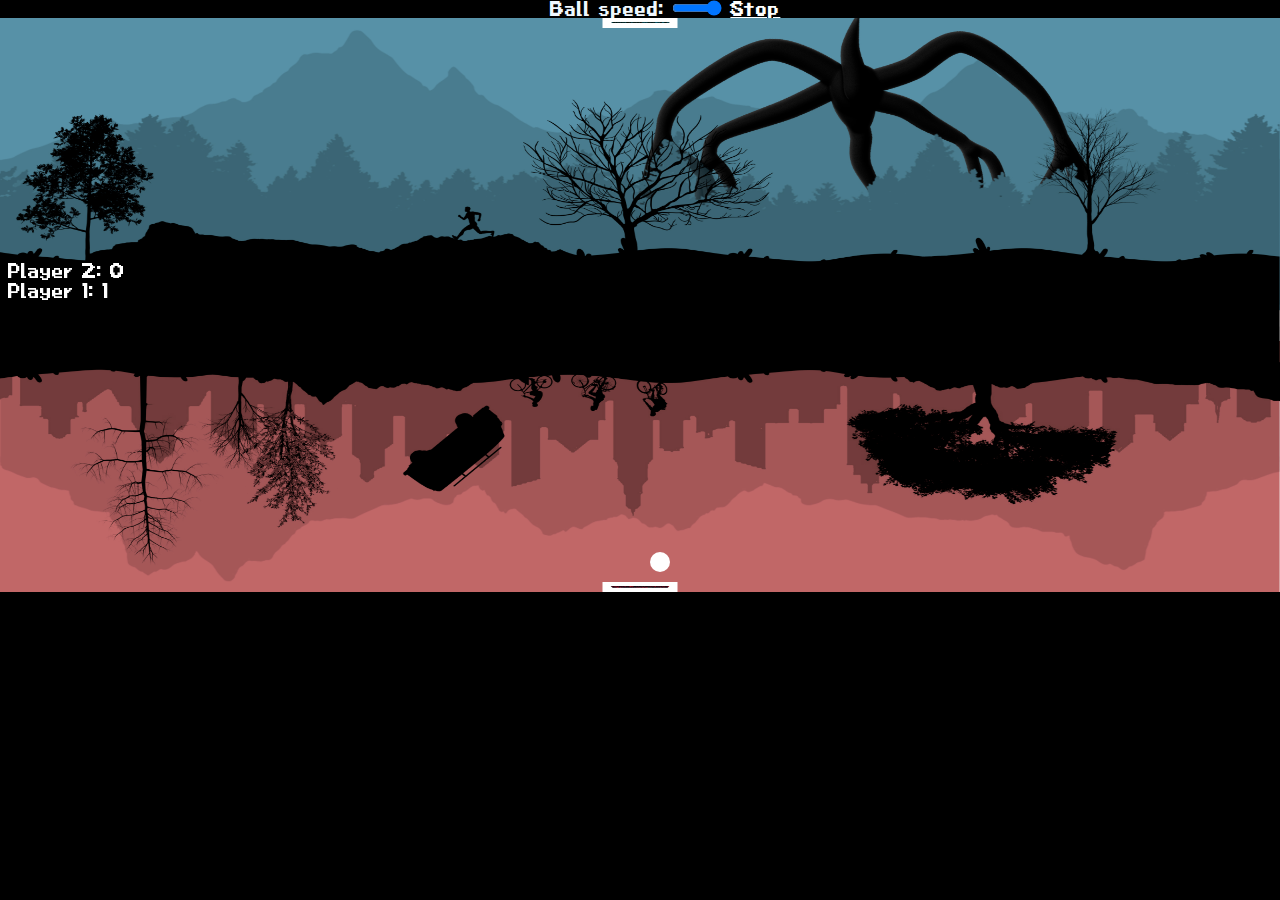
<file: pongpro/folder/index.html>
<!DOCTYPE html>
<html lang="en">
<head>
    <meta charset="UTF-8">
    <meta http-equiv="X-UA-Compatible" content="IE=edge">
    <meta name="viewport" content="width=device-width, initial-scale=1.0">
    <link rel="stylesheet" href="styles/style.css">
    <title>Document</title>
</head>
<body>

<div id="lab">
    <label for="speed">Ball speed:</label>
<input type="range" id="speed" name="speed" min="0" max="3" value="5">
<a href="../main.html">Stop</a>

</div>
    <canvas id="myCanvas" width="1280px" height="574px">
    </canvas>
</body>
<script type="module" src="scripts/script.js"></script>
</html>
</file>
<file: pongpro/folder/styles/style.css>
* {
	padding: 0px;
	margin :0px;
}

canvas {
	display : block;
	margin:0 auto;
}

@font-face {
    font-family: 'MarioFont';
    src: url('super-mario-ds-font/SuperMarioDsRegular-Ea4R8.ttf');
  }

 #lab {
    margin-left: 43%;
    color: aliceblue;
    font-family: 'MarioFont';
    size-adjust: 5px;
 }

 #speed{
 border-radius: 6px;
 width: 50px;
 border: 0;
 font-family: 'MarioFont';
 text-align: center;
 color:  rgb(95, 66, 26);
 background-color: white;


 }
 

 body{
    background-color: rgb(0, 0, 0);
 }

 #mainn{
   margin-top: 270px;
    font-family: 'MarioFont';
    color:  white;
    margin-left: 40%;
    }
    #m{
         font-family: 'MarioFont';
         color:  white;
       
         }

         a {
            font-family: 'MarioFont';
    color:  white;
         }
</file>
